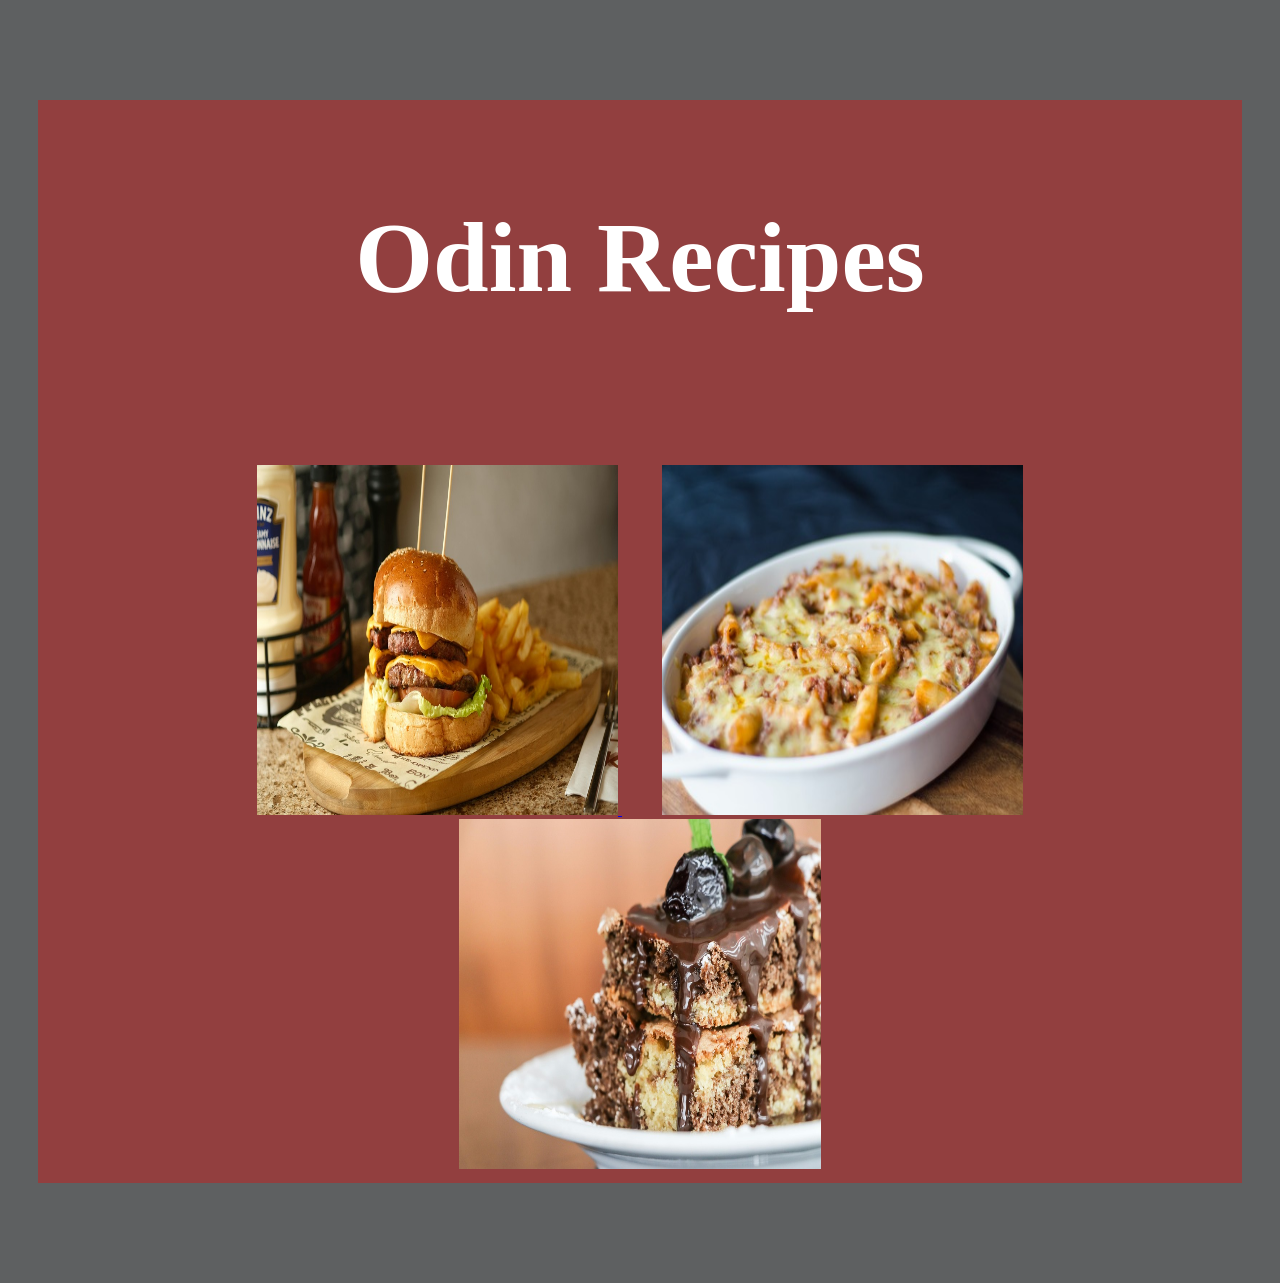
<file: index.html>
<!DOCTYPE html>
<html lang="en">
<head>
    <meta charset="UTF-8">
    <meta name="viewport" content="width=device-width, initial-scale=1.0">
    <link rel="stylesheet" href="styles.css">
    <link rel="stylesheet" href="index.css">
    <title>Odin Recipes</title>
</head>
<body>
    <div class="main">
        <h1 class="title">Odin Recipes</h1>

        <div class="img_recipes">
            <div class="turkey_burgers">
                <a href="recipes/turkey-burgers.html">
                    <img src="images/turkey-burger.jpg" width="30%" height="350px">
                </a>
            </div>
            <div class="taco_casserole">
                <a href="recipes/taco-casserole.html">
                    <img src="images/taco-casserole.jpg" width="30%" height="350px">
                </a>
            </div>
            <div class="dump_cake">
                <a href="recipes/german-chocolate-dump-cake.html">
                    <img src="images/german-chocolate-dump-cake.jpg" width="30%" height="350px">
                </a>
            </div> 
        </div>
    </div>
</body>
</html>
</file>
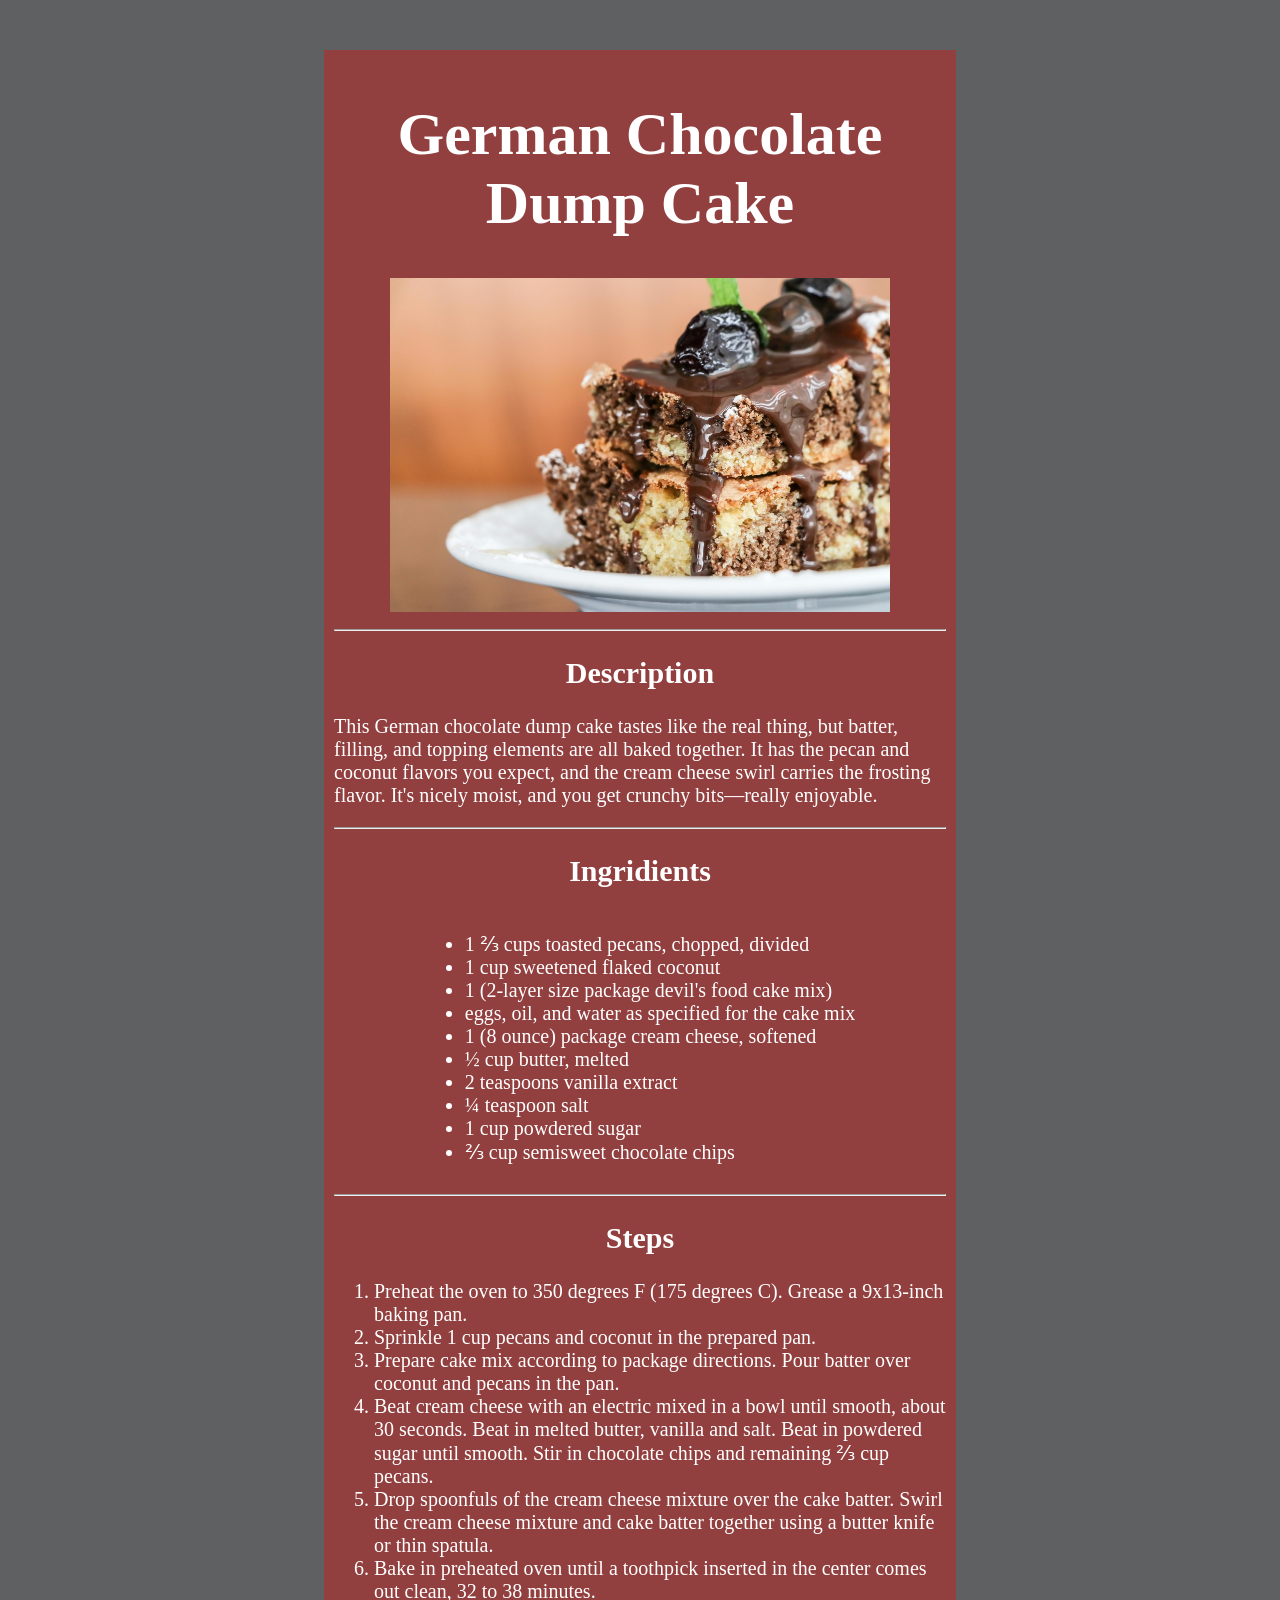
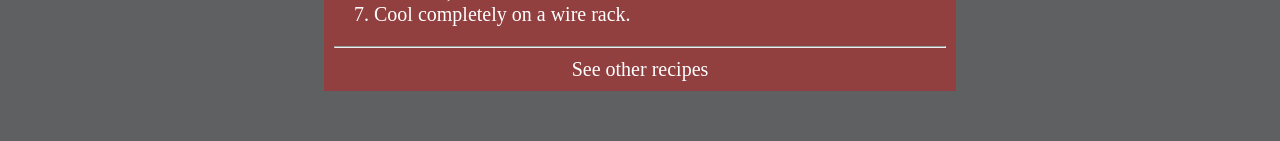
<file: recipes/german-chocolate-dump-cake.html>
<!DOCTYPE html>
<html lang="en">
<head>
    <meta charset="UTF-8">
    <meta name="viewport" content="width=device-width, initial-scale=1.0">
    <link rel="stylesheet" href="../styles.css">
    <link rel="stylesheet" href="recipes.css">
    <title>German Chocolate Dump Cake</title>
</head>
<body>
    <div class="main">
        <header class="header">
            <h1>German Chocolate Dump Cake</h1>
            <img src="../images/german-chocolate-dump-cake.jpg" width="500" 
                alt="german chocolate dump cake image">
        </header>
            
        <hr>

        <h2>Description</h2>
        <p>This German chocolate dump cake tastes like the real thing, but batter, 
            filling, and topping elements are all baked together. It has the pecan 
            and coconut flavors you expect, and the cream cheese swirl carries the 
            frosting flavor. It's nicely moist, and you get crunchy bits—really 
            enjoyable.</p>

        <hr>

        <h2>Ingridients</h2>
        <div class="ul-wrapper">
            <ul>
                <li>1 &frac23; cups toasted pecans, chopped, divided</li>
                <li>1 cup sweetened flaked coconut</li>
                <li>1 (2-layer size package devil's food cake mix)</li>
                <li>eggs, oil, and water as specified for the cake mix</li>
                <li>1 (8 ounce) package cream cheese, softened</li>
                <li>&frac12; cup butter, melted</li>
                <li>2 teaspoons vanilla extract</li>
                <li>&frac14; teaspoon salt</li>
                <li>1 cup powdered sugar</li>
                <li>&frac23; cup semisweet chocolate chips</li>
            </ul>
        </div>
        
        <hr>

        <h2>Steps</h2>
        <ol>
            <li>Preheat the oven to 350 degrees F (175 degrees C). Grease 
                a 9x13-inch baking pan.</li>
            <li>Sprinkle 1 cup pecans and coconut in the prepared pan.</li>
            <li>Prepare cake mix according to package directions. Pour
                batter over coconut and pecans in the pan.</li>
            <li>Beat cream cheese with an electric mixed in a bowl until smooth,
                about 30 seconds. Beat in melted butter, vanilla and salt. Beat
                in powdered sugar until smooth. Stir in chocolate chips and 
                remaining &frac23; cup pecans.</li>
            <li>Drop spoonfuls of the cream cheese mixture over the cake batter. 
                Swirl the cream cheese mixture and cake batter together using a
                butter knife or thin spatula.</li>
            <li>Bake in preheated oven until a toothpick inserted in the center 
                comes out clean, 32 to 38 minutes.</li>
            <li>Cool completely on a wire rack.</li>
        </ol>

        <hr>

        <a href="../index.html">See other recipes</a>
    </div>
</body>
</html>
</file>
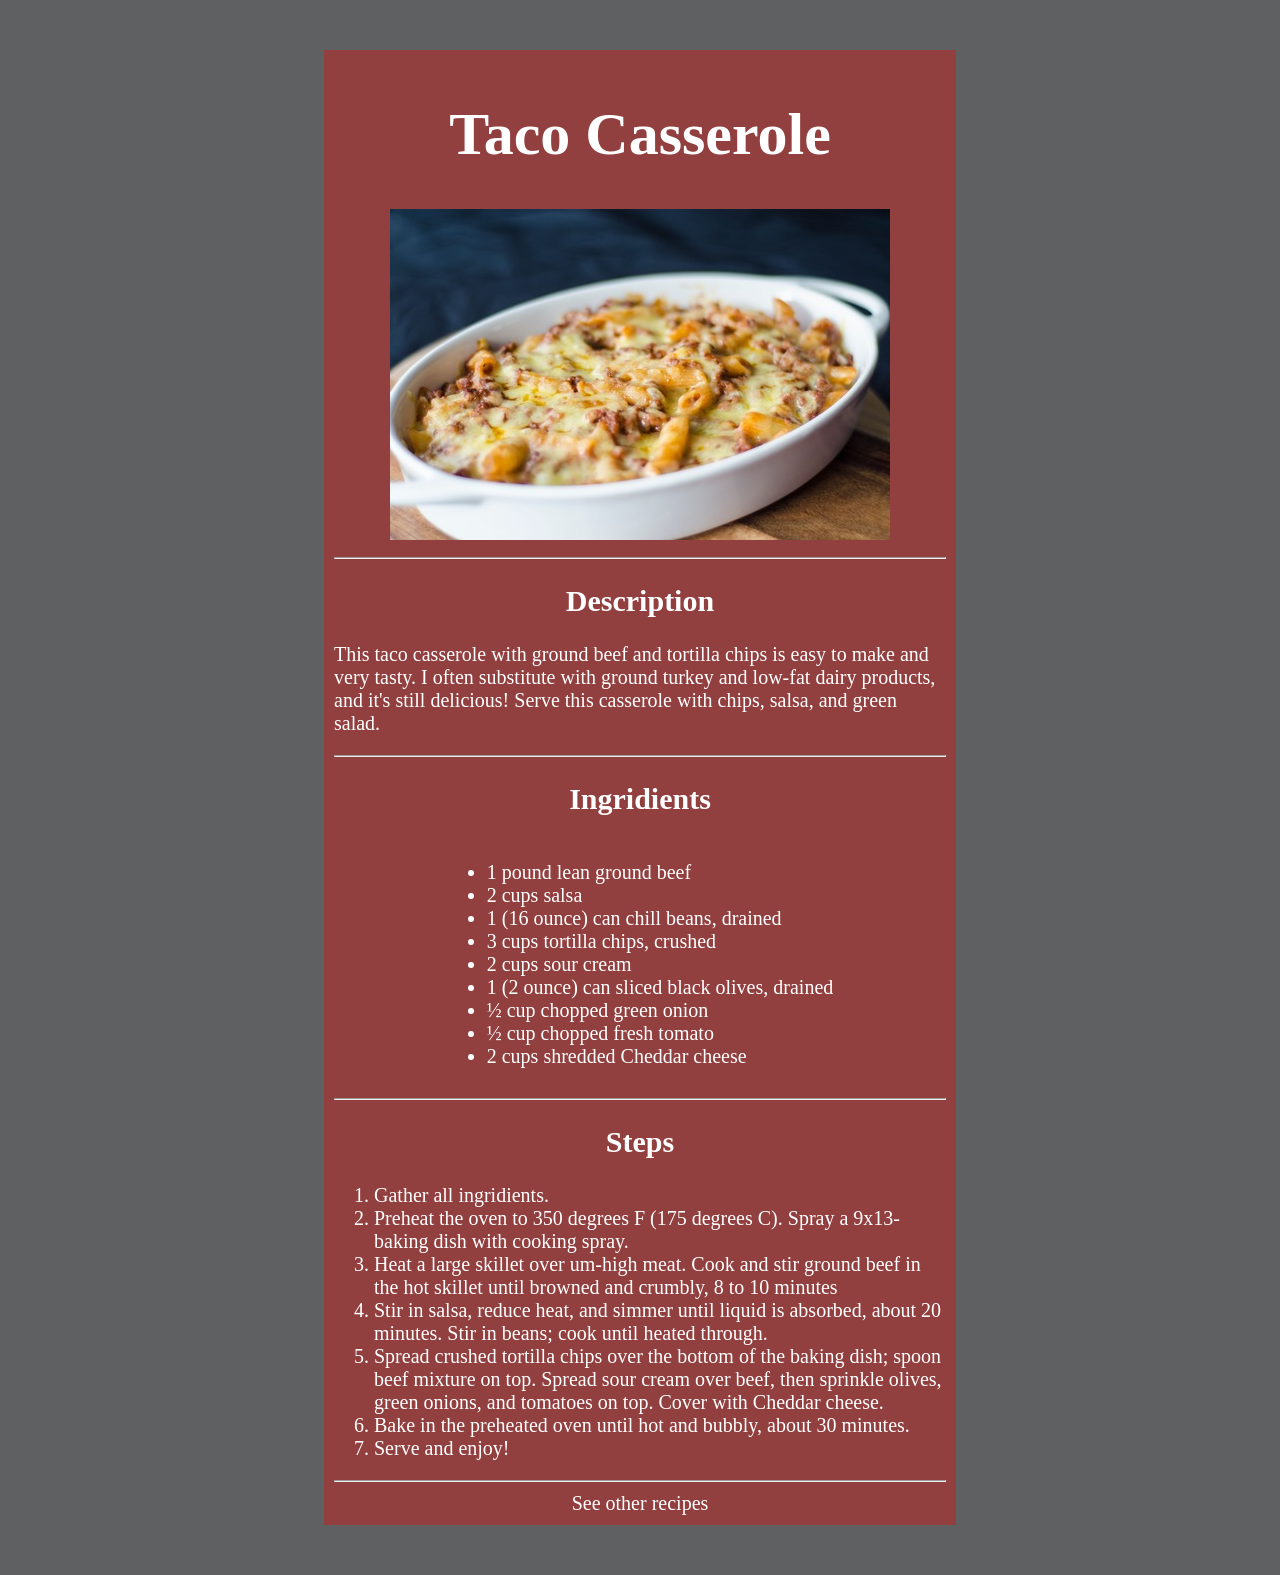
<file: recipes/taco-casserole.html>
<!DOCTYPE html>
<html lang="en">
<head>
    <meta charset="UTF-8">
    <meta name="viewport" content="width=device-width, initial-scale=1.0">
    <link rel="stylesheet" href="../styles.css">
    <link rel="stylesheet" href="recipes.css">
    <title>Taco Casserole</title>
</head>
<body>
    <div class="main">
        <header class="header">
            <h1>Taco Casserole</h1>
            <img src="../images/taco-casserole.jpg" alt="taco casserole image">
        </header>

        <hr>

        <h2>Description</h2>
        <p>This taco casserole with ground beef and tortilla chips is easy to make and very tasty. 
            I often substitute with ground turkey and low-fat dairy products, and it's still 
            delicious! Serve this casserole with chips, salsa, and green salad.</p>
        
        <hr>

        <h2>Ingridients</h2>
        <div class="ul-wrapper">
            <ul>
                <li>1 pound lean ground beef</li>
                <li>2 cups salsa</li>
                <li>1 (16 ounce) can chill beans, drained</li>
                <li>3 cups tortilla chips, crushed</li>
                <li>2 cups sour cream</li>
                <li>1 (2 ounce) can sliced black olives, drained</li>
                <li>&frac12; cup chopped green onion</li>
                <li>&frac12; cup chopped fresh tomato</li>
                <li>2 cups shredded Cheddar cheese</li>
            </ul>
        </div>
        
        <hr>

        <h2>Steps</h2>
        <ol>
            <li>Gather all ingridients.</li>
            <li>Preheat the oven to 350 degrees F (175 degrees C). 
                Spray a 9x13-baking dish with cooking spray.</li>
            <li>Heat a large skillet over um-high meat. Cook and 
                stir ground beef in the hot skillet until browned 
                and crumbly, 8 to 10 minutes</li>
            <li>Stir in salsa, reduce heat, and simmer until liquid
                is absorbed, about 20 minutes. Stir in beans; cook
                until heated through.</li>
            <li>Spread crushed tortilla chips over the bottom of the 
                baking dish; spoon beef mixture on top. Spread sour 
                cream over beef, then sprinkle olives, green onions, 
                and tomatoes on top. Cover with Cheddar cheese.</li>
            <li>Bake in the preheated oven until hot and bubbly, about
                30 minutes.</li>
            <li>Serve and enjoy!</li>
        </ol>

        <hr>
        
        <a href="../index.html">See other recipes</a>
    </div>
</body>
</html>
</file>
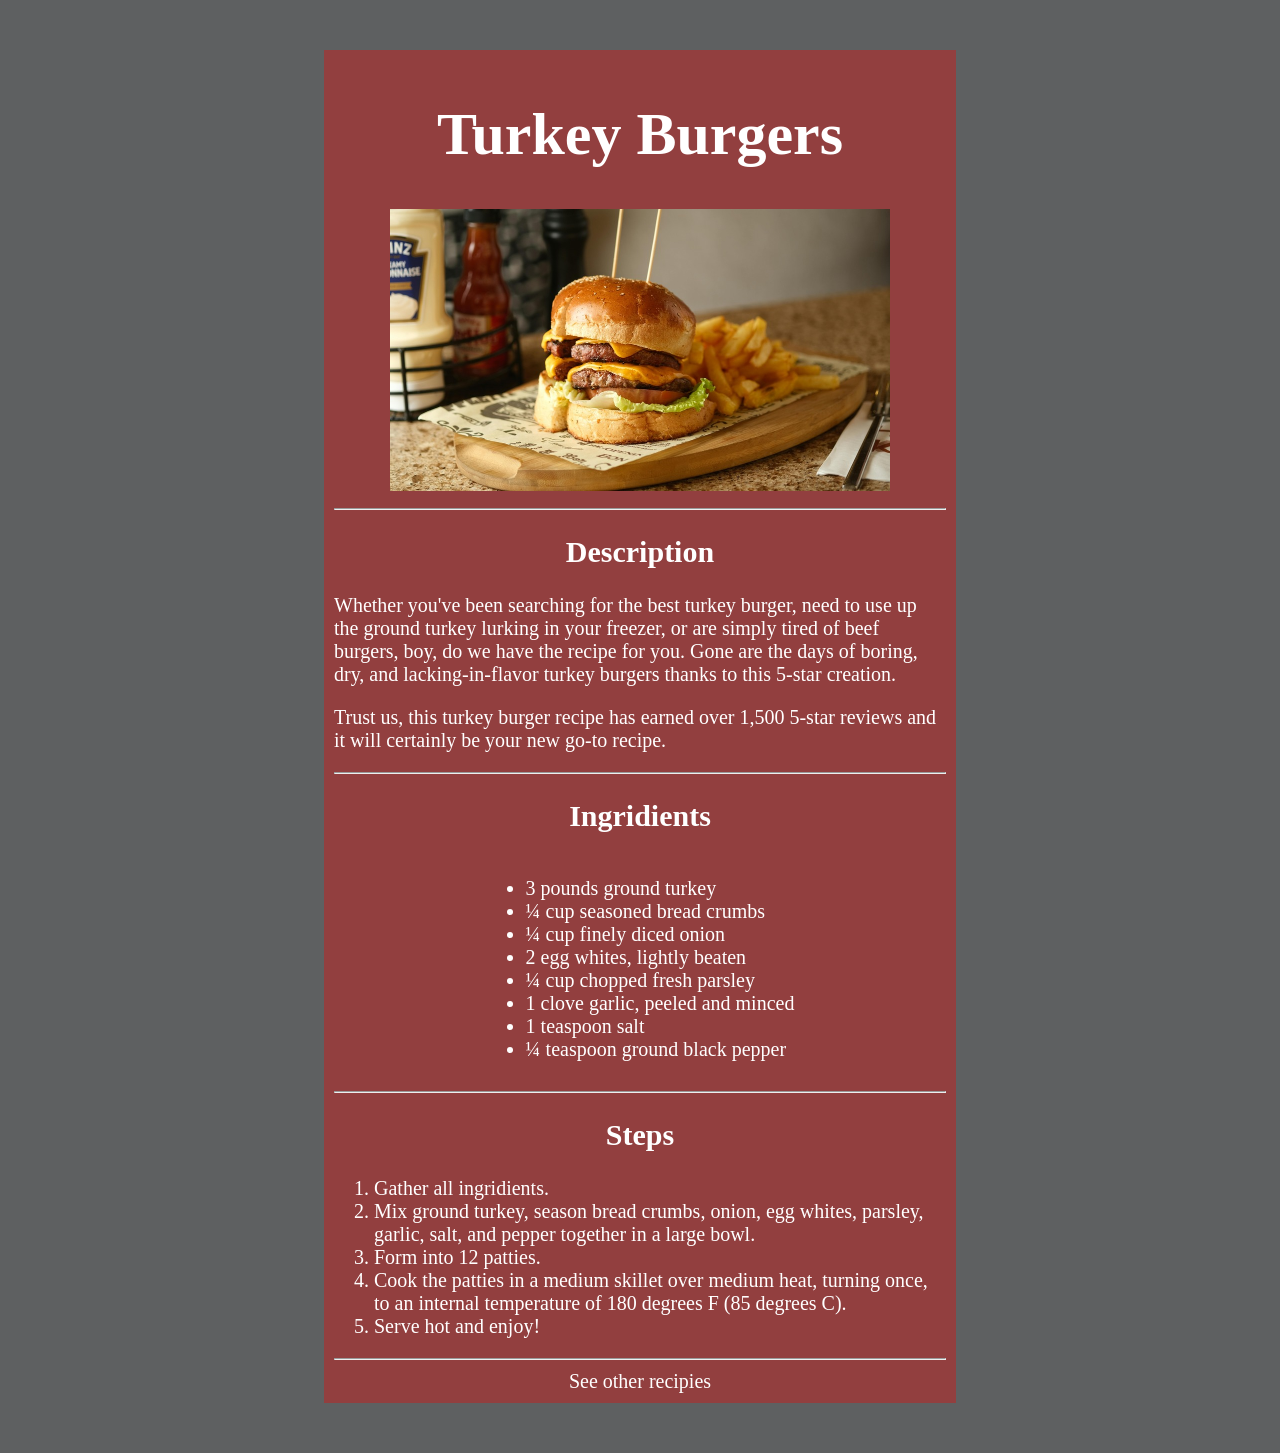
<file: recipes/turkey-burgers.html>
<!DOCTYPE html>
<html lang="en">
<head>
    <meta charset="UTF-8">
    <meta name="viewport" content="width=device-width, initial-scale=1.0">
    <link rel="stylesheet" href="../styles.css">
    <link rel="stylesheet" href="recipes.css">
    <title>Turkey Burgers</title>
</head>
<body>
    <div class="main">
        <header class="header">
            <h1>Turkey Burgers</h1>
            <img src="../images/turkey-burger.jpg" width="500" alt="turkey burger image">
        </header>

        <hr>

        <h2>Description</h2>
        <p>Whether you've been searching for the best turkey burger, need to use up the ground turkey 
        lurking in your freezer, or are simply tired of beef burgers, boy, do we have the recipe 
        for you. Gone are the days of boring, dry, and lacking-in-flavor turkey burgers thanks to 
        this 5-star creation.</p>
        <p>Trust us, this turkey burger recipe has earned over 1,500 5-star reviews and it will 
        certainly be your new go-to recipe.</p>
        
        <hr>

        <h2>Ingridients</h2>
        <div class="ul-wrapper">
            <ul>
                <li>3 pounds ground turkey</li>
                <li>&frac14; cup seasoned bread crumbs</li>
                <li>&frac14; cup finely diced onion</li>
                <li>2 egg whites, lightly beaten</li>
                <li>&frac14; cup chopped fresh parsley</li>
                <li>1 clove garlic, peeled and minced</li>
                <li>1 teaspoon salt</li>
                <li>&frac14; teaspoon ground black pepper</li>
            </ul>
        </div>
        <hr>

        <h2>Steps</h2>
        <ol>
            <li>Gather all ingridients.</li>
            <li>Mix ground turkey, season bread crumbs, onion, egg whites, parsley, garlic, salt, 
                and pepper together in a large bowl.</li>
            <li>Form into 12 patties.</li>
            <li>Cook the patties in a medium skillet over medium heat, turning once, to an internal 
                temperature of 180 degrees F (85 degrees C).</li>
            <li>Serve hot and enjoy!</li>
        </ol>

        <hr>

        <a href="../index.html">See other recipies</a>
    </div>
</body>
</html>
</file>
<file: styles.css>
body {
    background-color: rgb(94, 96, 97);
}
.main {
    background-color: rgb(146, 63, 63);
    color: white;
}
</file>
<file: index.css>
.main {
    margin: 100px 30px;
    padding-top: 100px;
    text-align: center;
}

.title {
    font-size: 100px;
    margin: 0px;
    margin-bottom: 150px;
}
.img_recipes {
    padding-bottom: 10px;
}
.turkey_burgers, 
.taco_casserole,
.dump_cake {
    display: inline;
    margin: 20px;
}
</file>
<file: recipes/recipes.css>
.main {
    margin: 50px 25%;
    padding: 10px;
    font-size: 20px;
}
.header, h2 {
    text-align: center;
    font-size: 30px;
}

.ul-wrapper {
    text-align: center;
}

ul {
    display: inline-block;
    text-align: left;
}

a {
    display: block;
    text-align: center;
    text-decoration: none;
    color: white;
}
</file>
